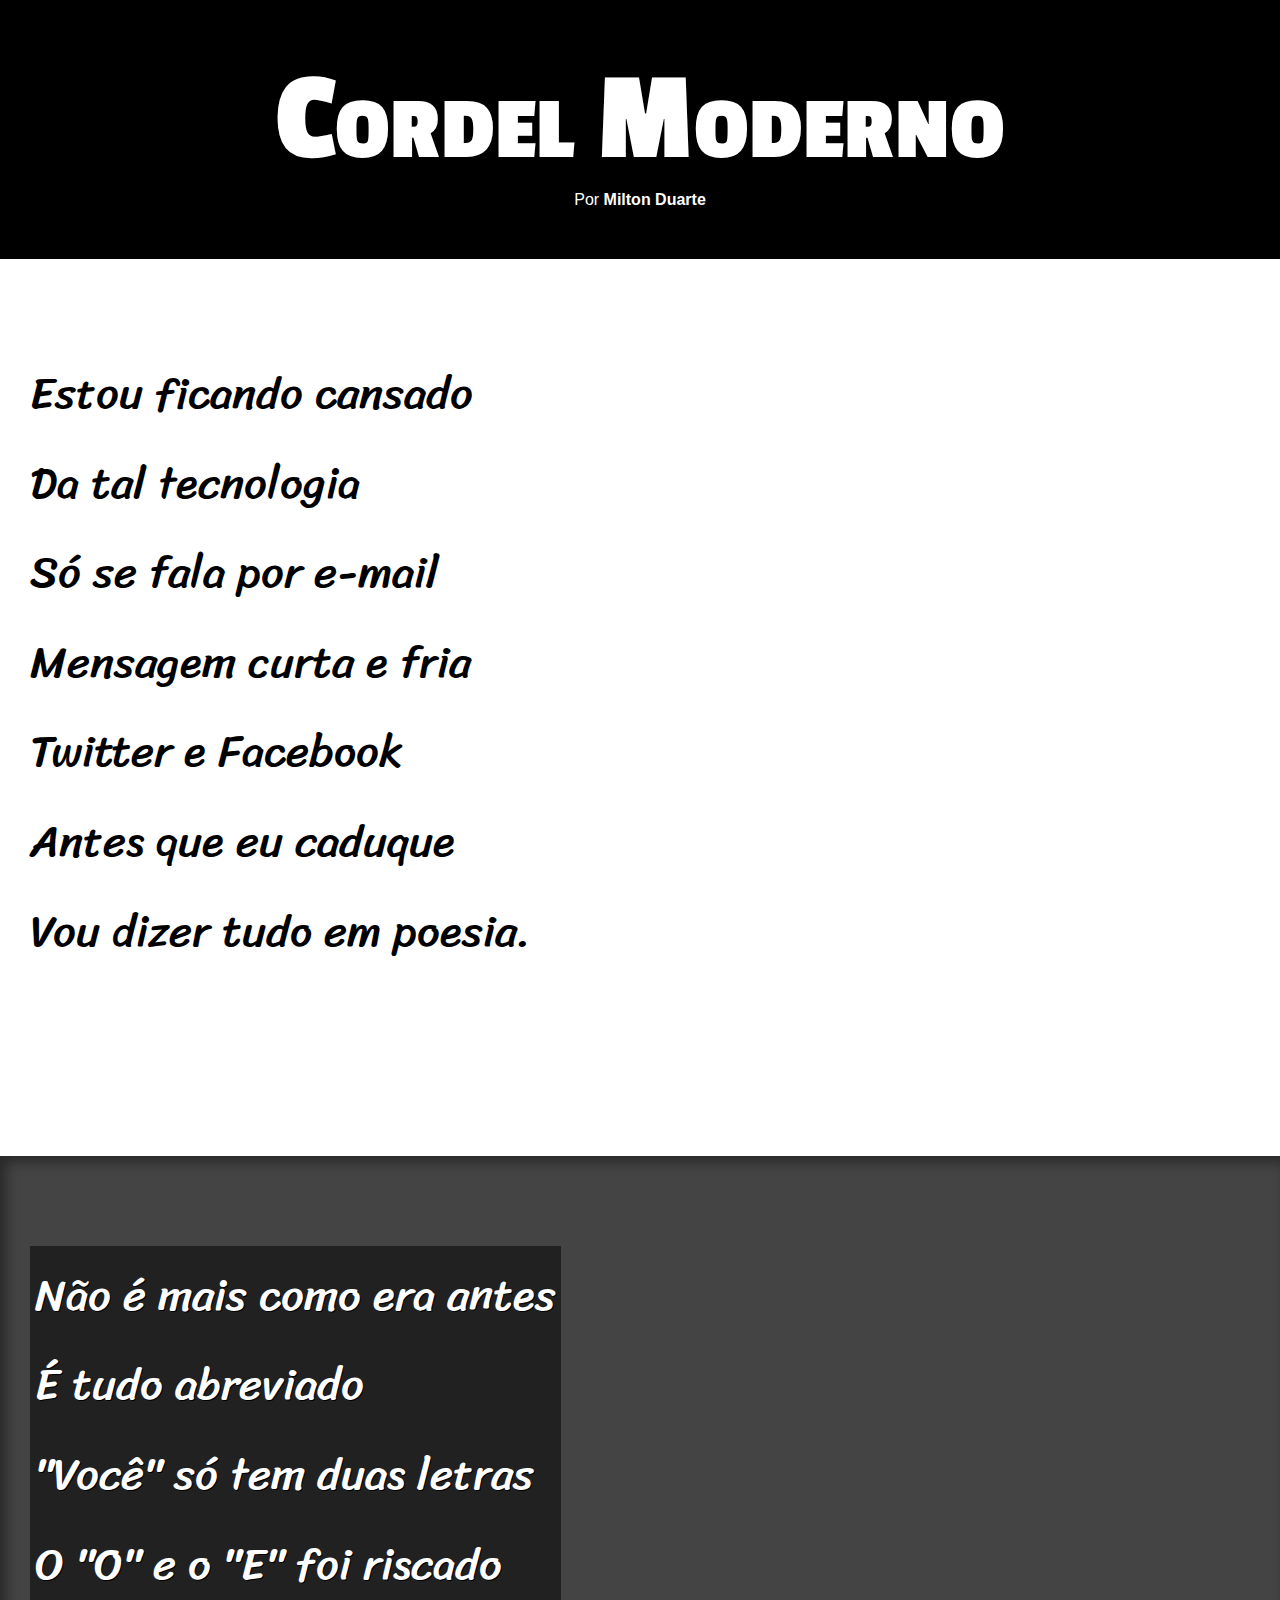
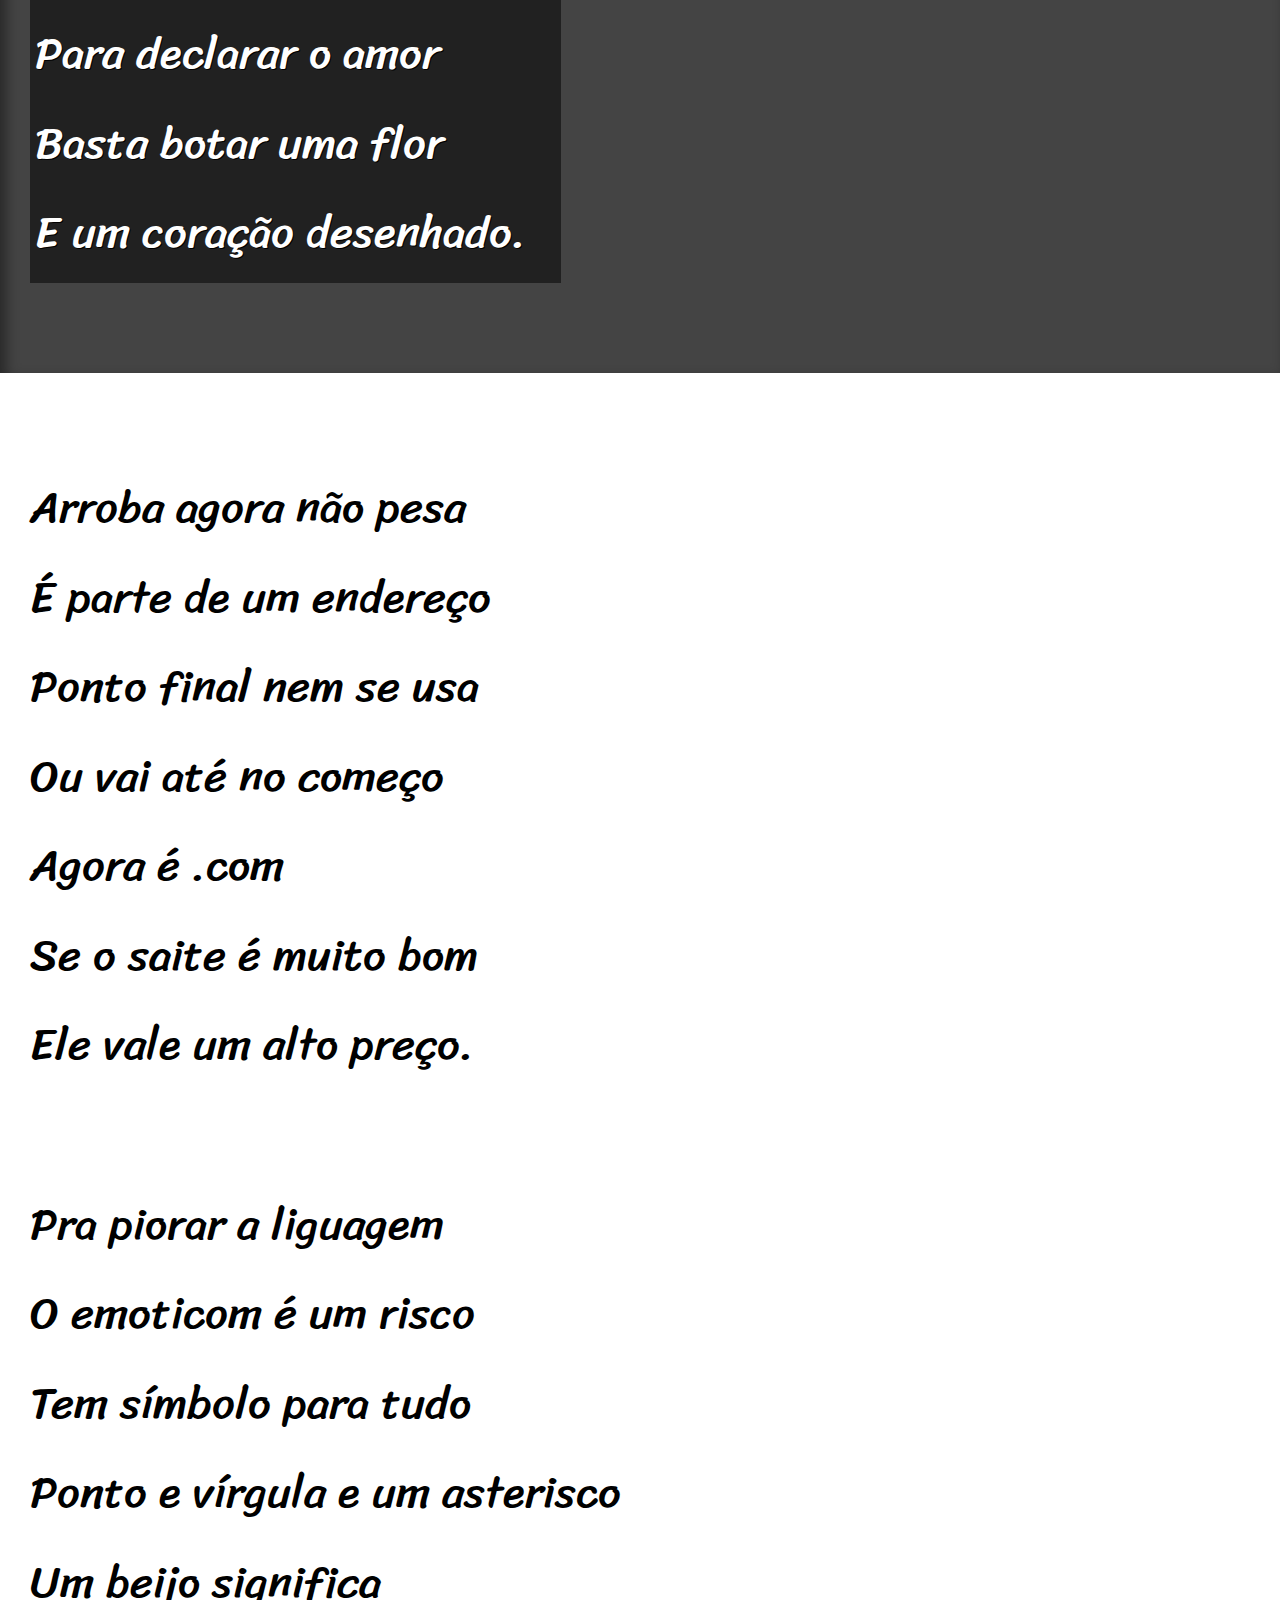
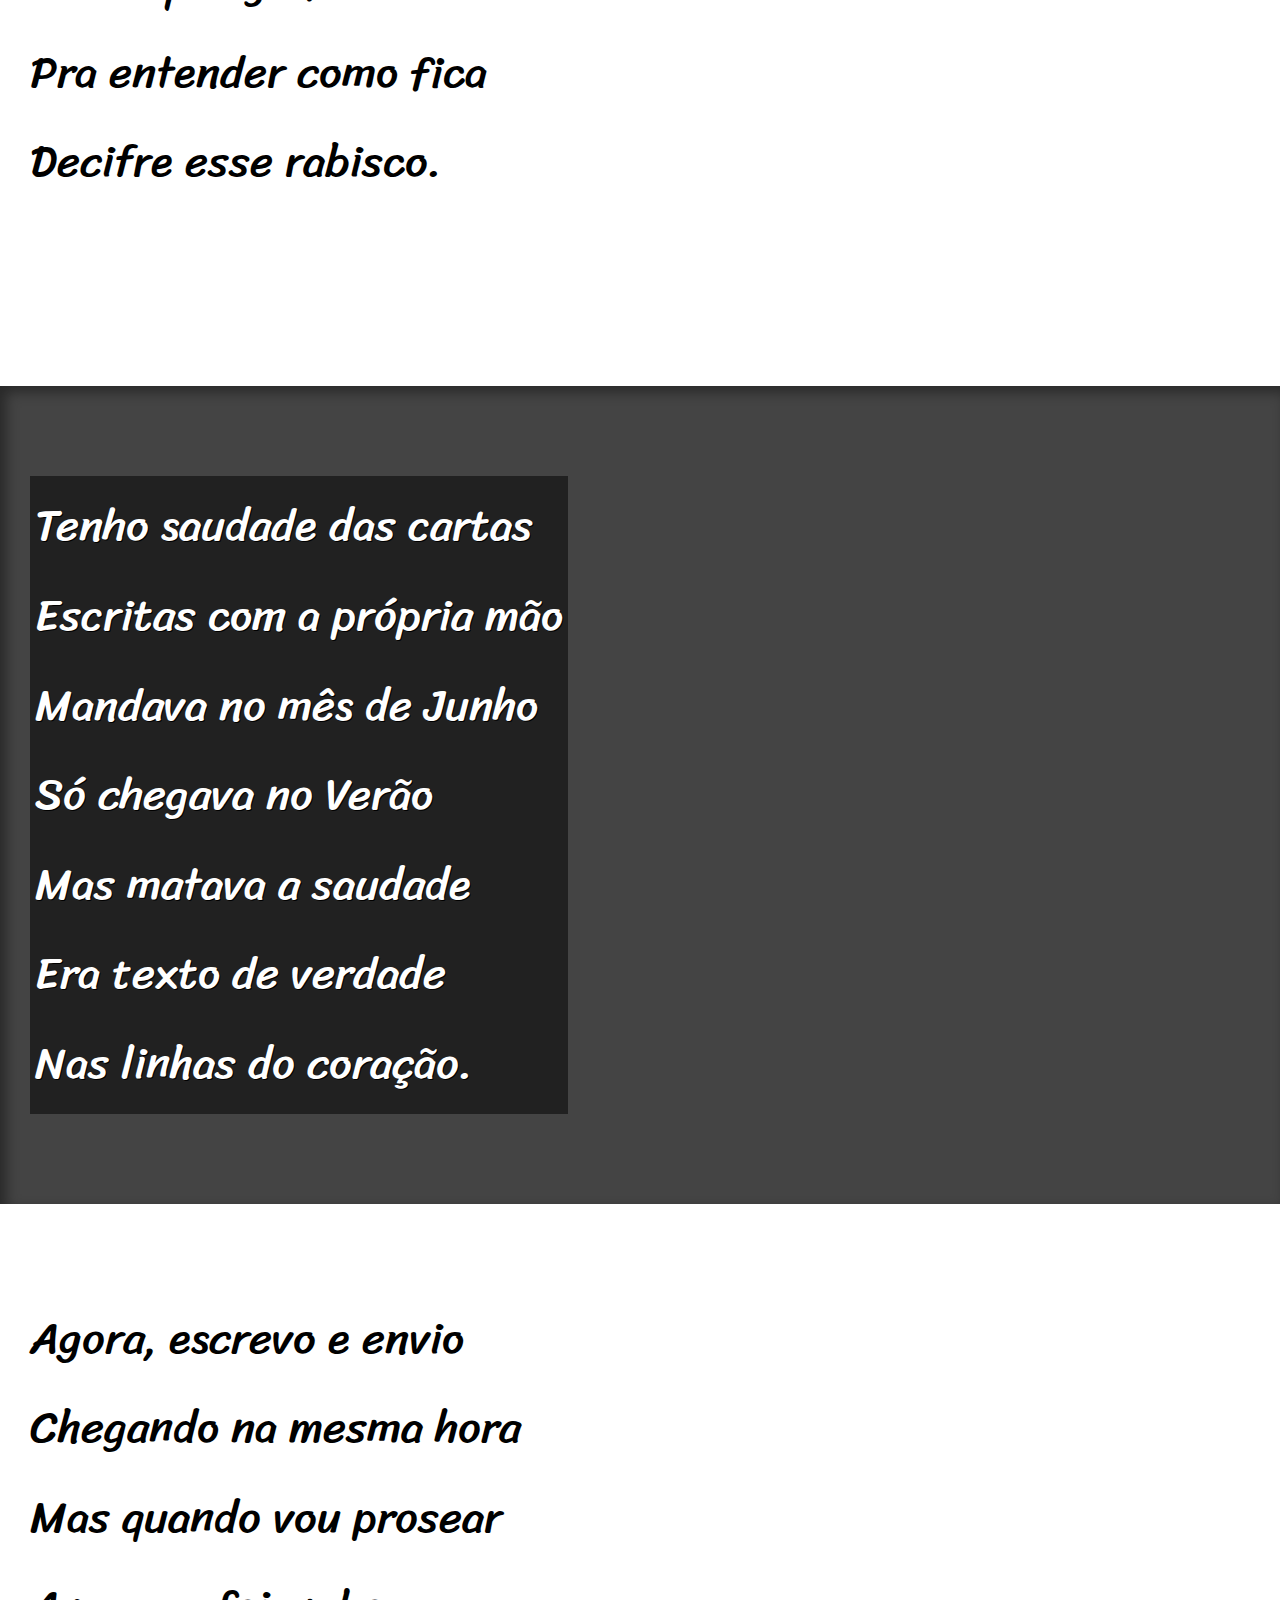
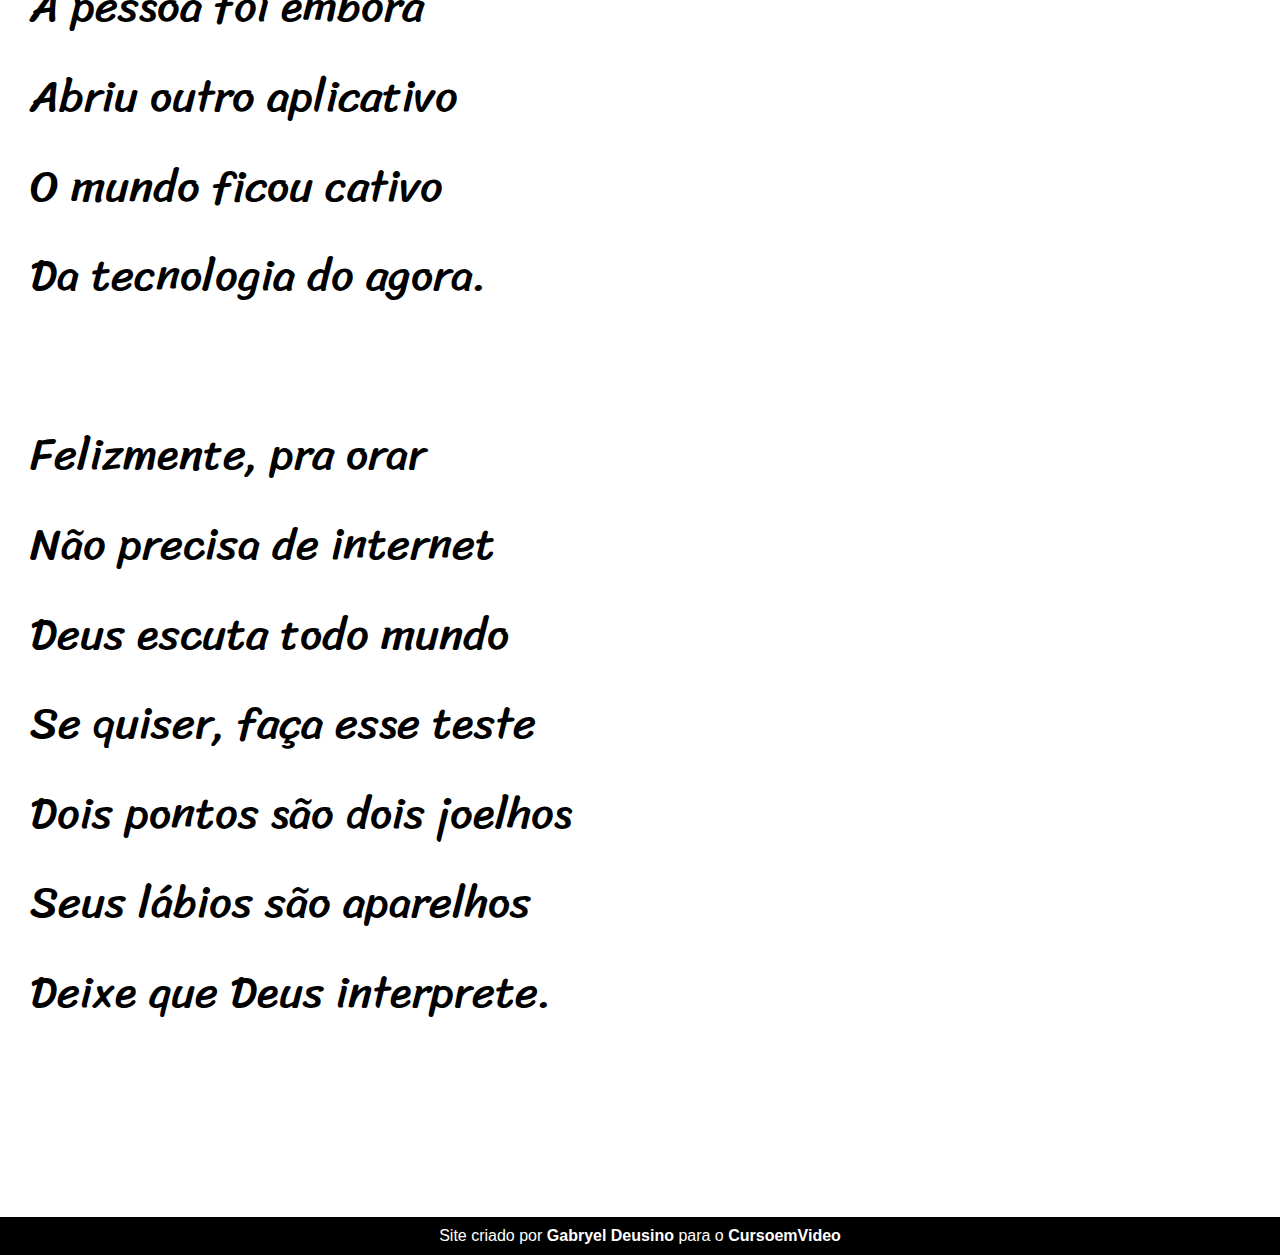
<file: Desafios/Desafio012/index.html>
<!DOCTYPE html>
<html lang="pt-br">
<head>
    <meta charset="UTF-8">
    <meta name="viewport" content="width=device-width, initial-scale=1.0">
    <title>Cordeu Moderno</title>
    <link rel="stylesheet" href="estilo/style.css">
</head>
<body>
    <header>
        <h1>Cordel Moderno</h1>
        <p>Por <a href="https://www.recantodasletras.com.br/poesias/3186743" target="_blank">Milton Duarte</a></p>
    </header>

    <section class="normal">
        <p>
            Estou ficando cansado <br>
            Da tal tecnologia <br>
            Só se fala por e-mail <br>
            Mensagem curta e fria <br>
            Twitter e Facebook <br>
            Antes que eu caduque <br>
            Vou dizer tudo em poesia.
        </p>
    </section>

    <section class="imagem" id="img01">
        <p>
            Não é mais como era antes <br>
            É tudo abreviado <br>
            "Você" só tem duas letras <br>
            O "O" e o "E" foi riscado <br>
            Para declarar o amor <br>
            Basta botar uma flor <br>
            E um coração desenhado. <br>
        </p>
    </section>

    <section class="normal">
        <p>
            Arroba agora não pesa <br>
            É parte de um endereço <br>
            Ponto final nem se usa <br>
            Ou vai até no começo <br>
            Agora é .com <br>
            Se o saite é muito bom <br>
            Ele vale um alto preço.
        </p>

        <p>
            Pra piorar a liguagem <br>
            O emoticom é um risco <br>
            Tem símbolo para tudo <br>
            Ponto e vírgula e um asterisco <br>
            Um beijo significa <br>
            Pra entender como fica <br>
            Decifre esse rabisco.
        </p>
    </section>

    <section class="imagem" id="img02">
        <p>
            Tenho saudade das cartas <br>
            Escritas com a própria mão <br>
            Mandava no mês de Junho <br>
            Só chegava no Verão <br>
            Mas matava a saudade <br>
            Era texto de verdade  <br>
            Nas linhas do coração.
        </p>
    </section>

    <section class="normal">
        <p>
            Agora, escrevo e envio <br>
            Chegando na mesma hora <br>
            Mas quando vou prosear <br>
            A pessoa foi embora <br>
            Abriu outro aplicativo <br>
            O mundo ficou cativo <br>
            Da tecnologia do agora.
        </p>

        <p>
            Felizmente, pra orar <br>
            Não precisa de internet <br>
            Deus escuta todo mundo <br>
            Se quiser, faça esse teste <br>
            Dois pontos são dois joelhos <br>
            Seus lábios são aparelhos <br>
            Deixe que Deus interprete.
        </p>
    </section>
    <footer>
        <p>Site criado por <a href="https://github.com/GabryelDSous" target="_blank">Gabryel Deusino</a> para o <a href="https://www.cursoemvideo.com" target="_blank">CursoemVideo</a></p>
    </footer>
</body>
</html>
</file>
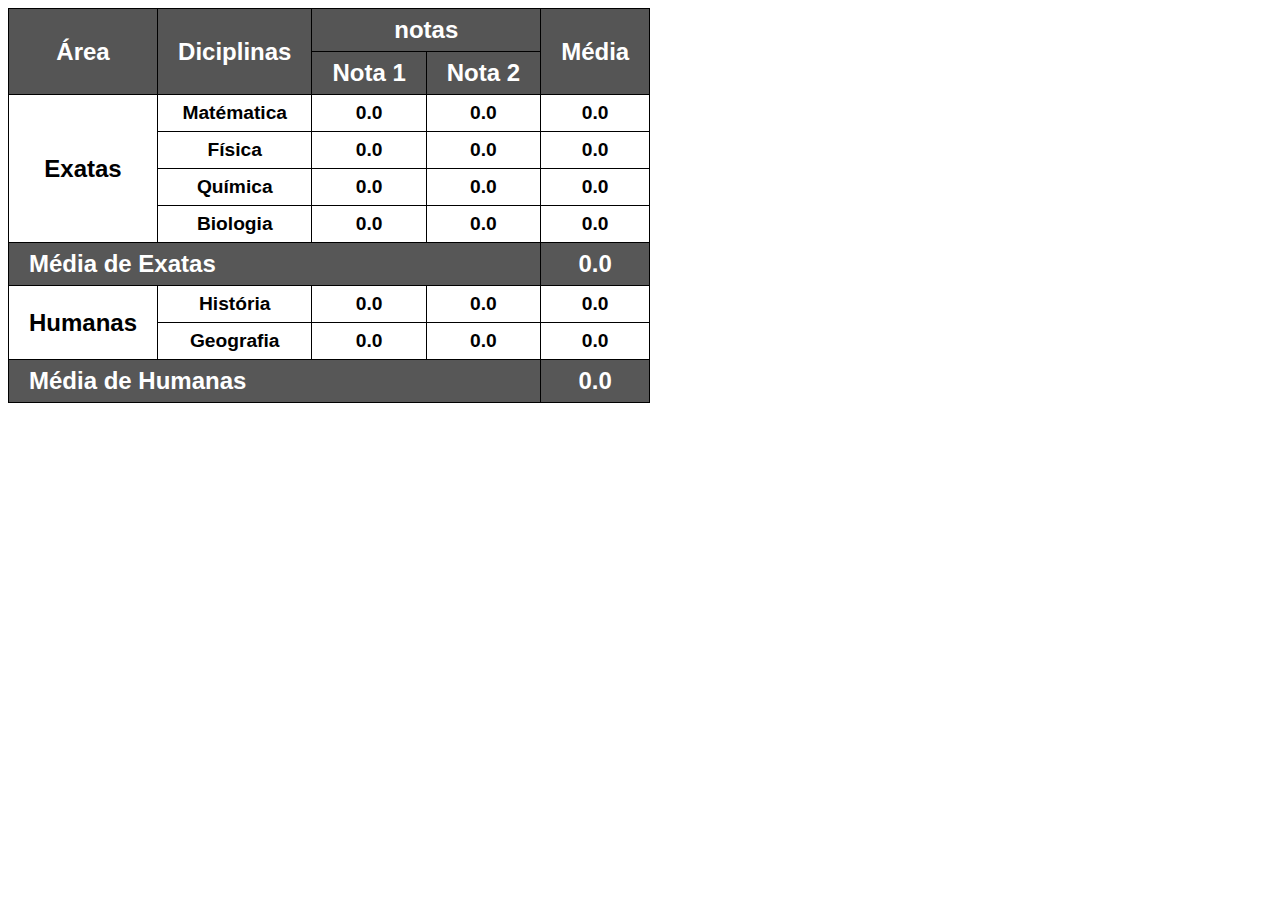
<file: Desafios/desafio014/index.html>
<!DOCTYPE html>
<html lang="pt-br">
<head>
    <meta charset="UTF-8">
    <meta name="viewport" content="width=device-width, initial-scale=1.0">
    <title>Desafio 014</title>
    <style>
        body{
            font-family: Arial, Helvetica, sans-serif;
        }
        table{
            border-collapse: collapse;
        }
        thead th{
            background-color: rgb(85, 85, 85);
            color: white;
            border: 1px solid black;
            font-size: 1.5em;
            padding: 7px 20px;
        }
        tbody th{
            background-color: rgb(87, 87, 87);
            color: white;
            border: 1px solid black;
            font-size: 1.5em;
            padding: 7px 20px;
        }
        tbody td{
            border: 1px solid black;
            font-weight: bolder;
            font-size: 1.2em;
            padding: 7px 20px;
            text-align: center;
        }
    </style>
</head>
<body>
    <table>
        <thead>
            <tr>
                <th rowspan="2" scope="col">Área</th>
                <th rowspan="2" scope="col">Diciplinas</th>
                <th colspan="2" scope="col">notas</th>
                <th rowspan="2" scope="col">Média</th>
            </tr>
            <tr>
                <th scope="col">Nota 1</th>
                <th scope="col">Nota 2</th>
            </tr>
        </thead>
        <tbody>
            <tr>
                <th rowspan="4" scope="row" style="background-color: white; color: black;">Exatas</th>
                <td>Matématica</td>
                <td>0.0</td>
                <td>0.0</td>
                <td>0.0</td>
            </tr>
            <tr>
                <td>Física</td>
                <td>0.0</td>
                <td>0.0</td>
                <td>0.0</td>
            </tr>
            <tr>
                <td>Química</td>
                <td>0.0</td>
                <td>0.0</td>
                <td>0.0</td>
            </tr>
            <tr>
                <td>Biologia</td>
                <td>0.0</td>
                <td>0.0</td>
                <td>0.0</td>
            </tr>
            <tr>
                <th colspan="4" style="text-align: left;">Média de Exatas</th>
                <th>0.0</th>
            </tr>
            <tr>
                <th rowspan="2" scope="row" style="background-color: white;color: black;">Humanas</th>
                <td>História</td>
                <td>0.0</td>
                <td>0.0</td>
                <td>0.0</td>
            </tr>
            <tr>
                <td>Geografia</td>
                <td>0.0</td>
                <td>0.0</td>
                <td>0.0</td>
            </tr>
            <tr>
                <th colspan="4" style="text-align: left;">Média de Humanas</th>
                <th>0.0</th>
            </tr>
        </tbody>
    </table>
</body>
</html>
</file>
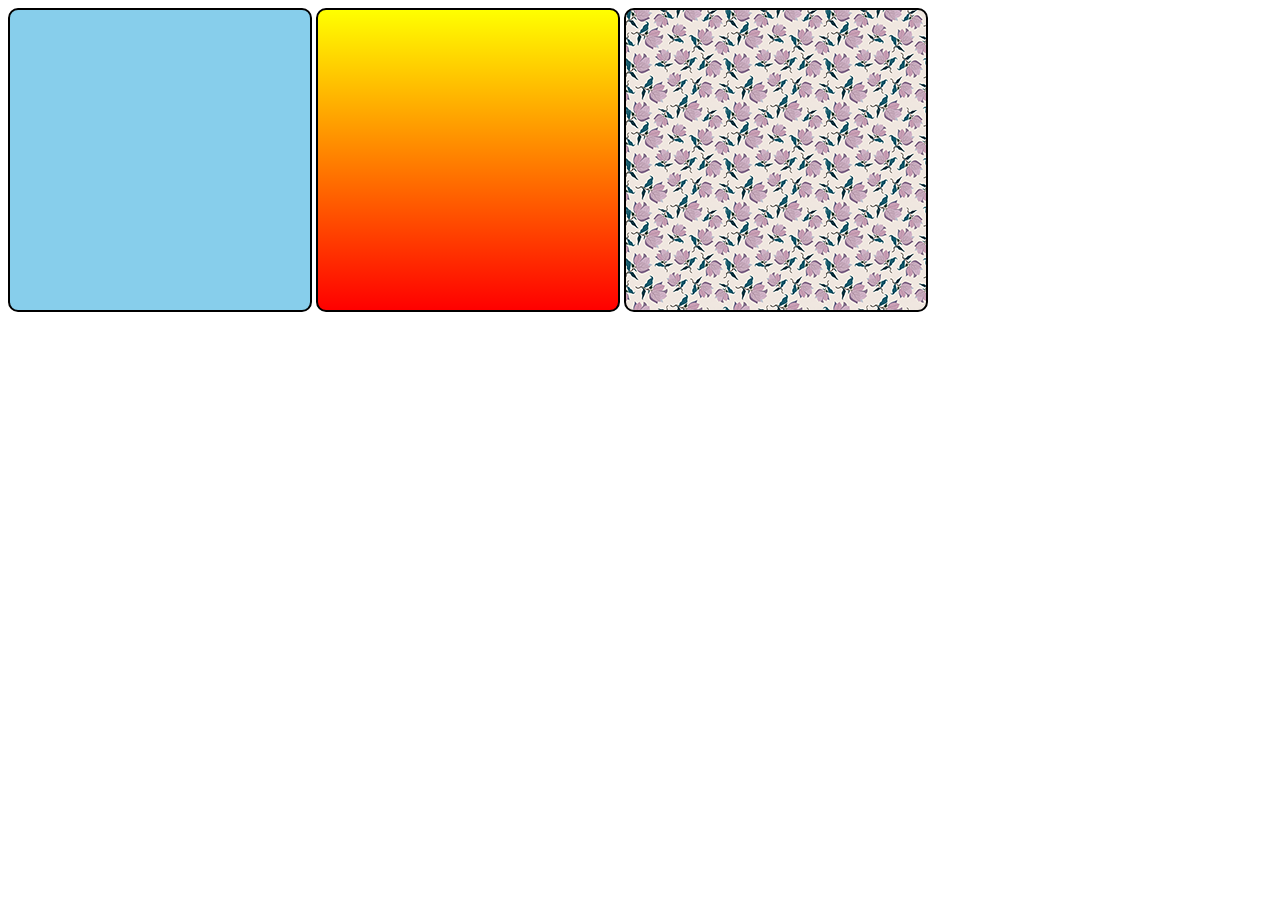
<file: ex22/fundo001.html>
<!DOCTYPE html>
<html lang="pt-br">
<head>
    <meta charset="UTF-8">
    <meta name="viewport" content="width=device-width, initial-scale=1.0">
    <title>Teste de imagem de fundo</title>
    <style>
        body{
            background-image: url('https://motionbgs.com/media/1486/kiana-kaslana-honkai-impact-3rd.jpg');
        }
        .quadrado{
            display: inline-block;
            border: 2px solid black;
            border-radius: 10px;
            background-color: lightgray;
            width: 300px;
            height: 300px;
        }
        #q1{
            background-color: skyblue;
        }
        #q2{
            background-image: linear-gradient(to bottom,yellow,red);
        }
        #q3{
            background-image: url('imagens/pattern003.png');
        }
    </style>
</head>
<body>
    <div class="quadrado" id="q1"></div>
    <div class="quadrado" id="q2"></div>
    <div class="quadrado" id="q3"></div>
</body>
</html>
</file>
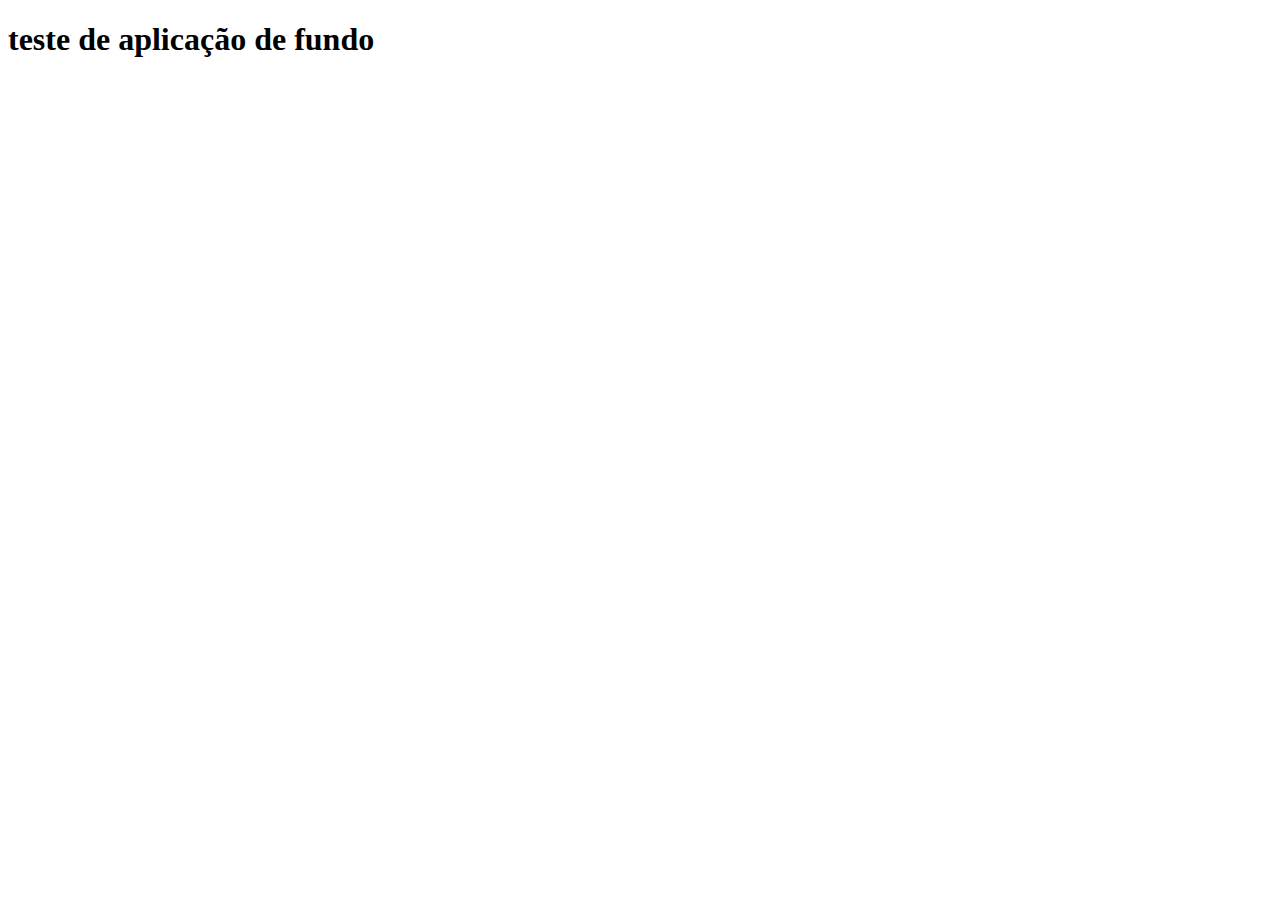
<file: ex22/fundo002.html>
<!DOCTYPE html>
<html lang="pt-br">
<head>
    <meta charset="UTF-8">
    <meta name="viewport" content="width=device-width, initial-scale=1.0">
    <title>Personalização dos fundos</title>
</head>
<body>
    <h1>teste de aplicação de fundo</h1>
</body>
</html>
</file>
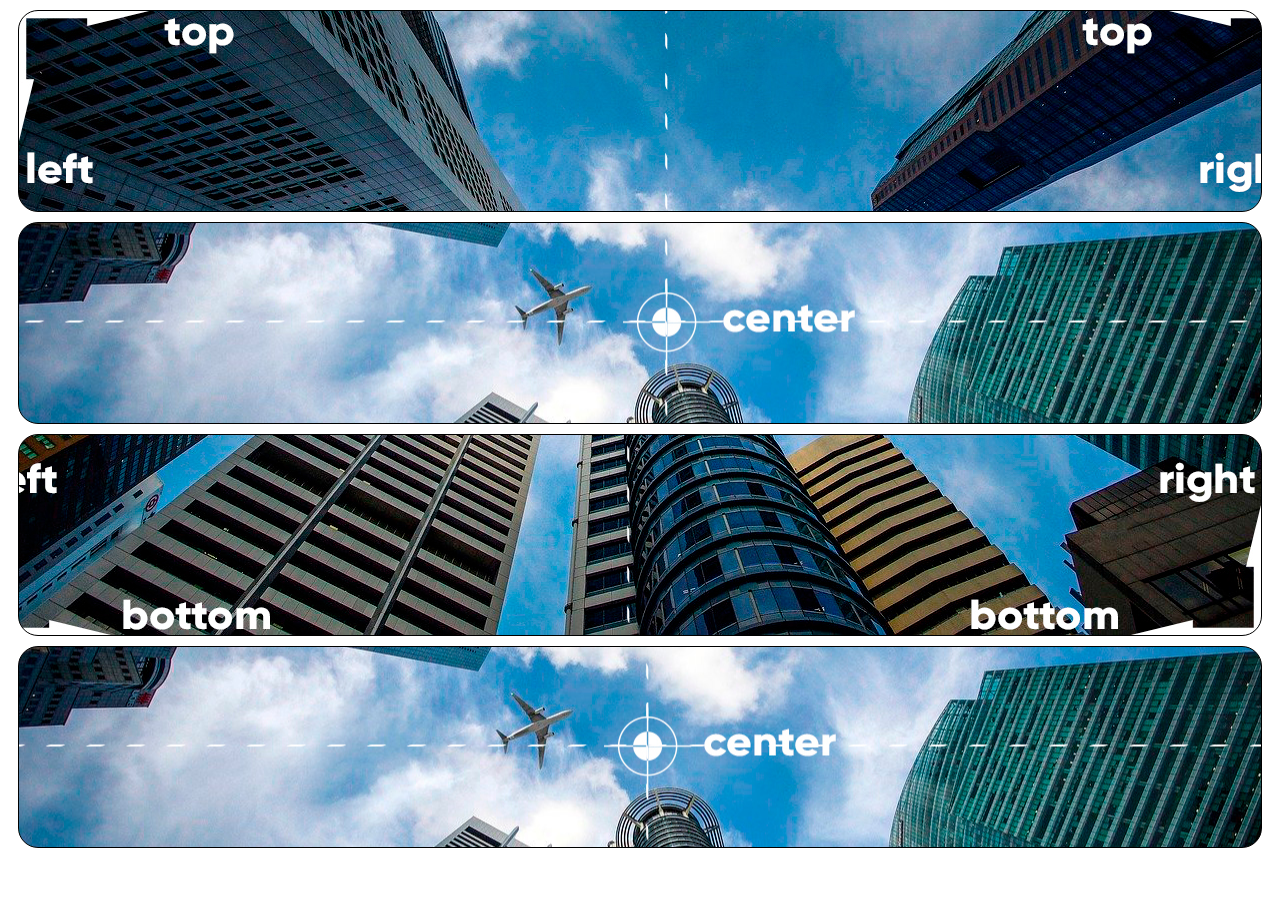
<file: ex22/fundo003.html>
<!DOCTYPE html>
<html lang="pt-br">
<head>
    <meta charset="UTF-8">
    <meta name="viewport" content="width=device-width, initial-scale=1.0">
    <title>posição dos fundos</title>
    <style>
        .bloco{
            background-image: url('imagens/wallpaper003.jpg');
            height: 200px;
            border: 1px solid black;
            border-radius: 20px;
            margin: 10px;
        }
        #q1{
            background-position: left top;
        }
        #q2{
            background-position: left center;
        }
        #q3{
            background-position: right bottom;
        }
        #q4{
            background-position: center center;
        }
    </style>
</head>
<body>
    <div class="bloco" id="q1">

    </div>
    <div class="bloco" id="q2">

    </div>
    <div class="bloco" id="q3">

    </div>
    <div class="bloco" id="q4">

    </div>
</body>
</html>
</file>
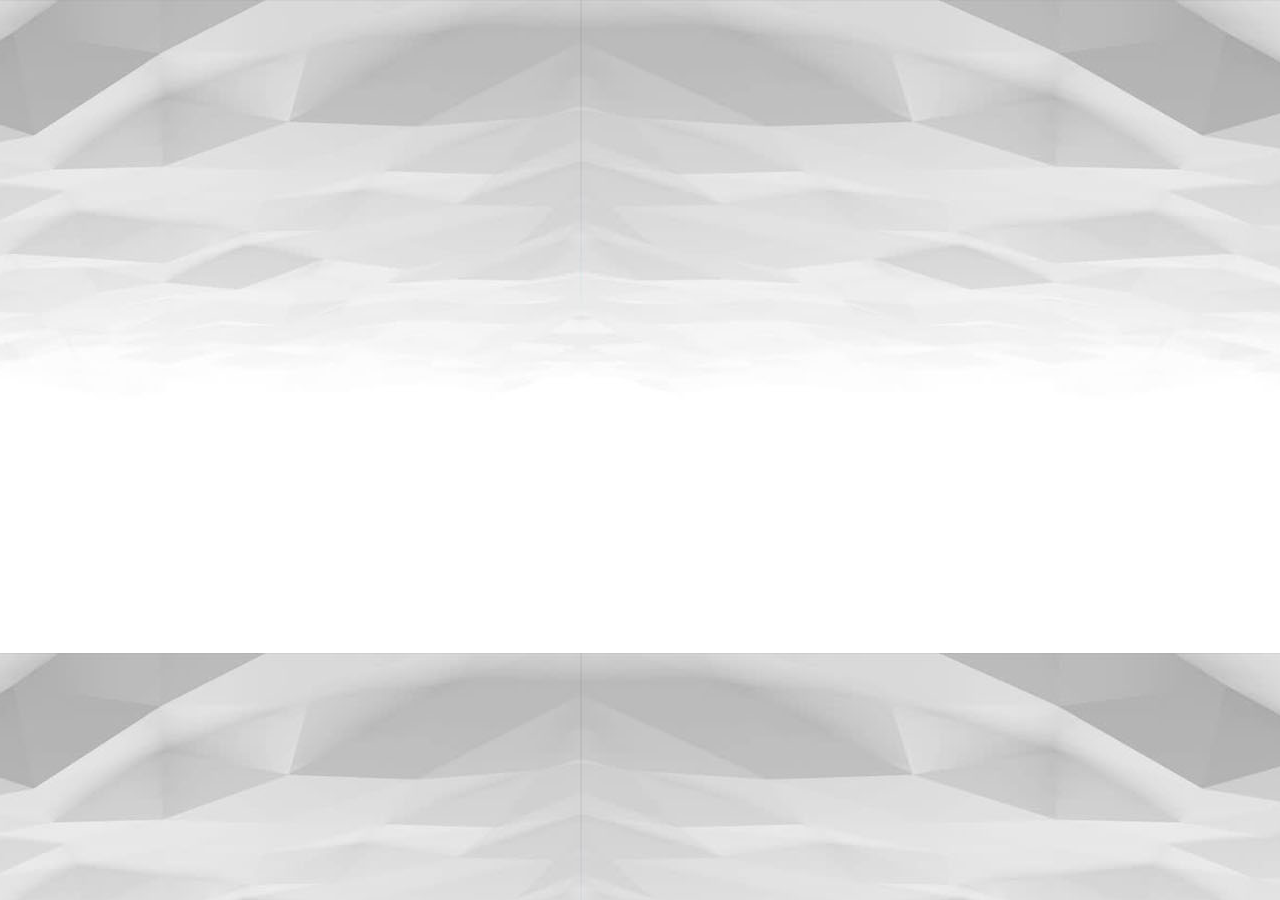
<file: ex22/fundo005.html>
<!DOCTYPE html>
<html lang="pt-br">
<head>
    <meta charset="UTF-8">
    <meta name="viewport" content="width=device-width, initial-scale=1.0">
    <title>Posicionamento</title>
    <style>
        body{
            height: 98vh;
            background-image: url('imagens/wallpaper005.jpg');
            background-position: center top;
        }
    </style>
</head>
<body>
    
</body>
</html>
</file>
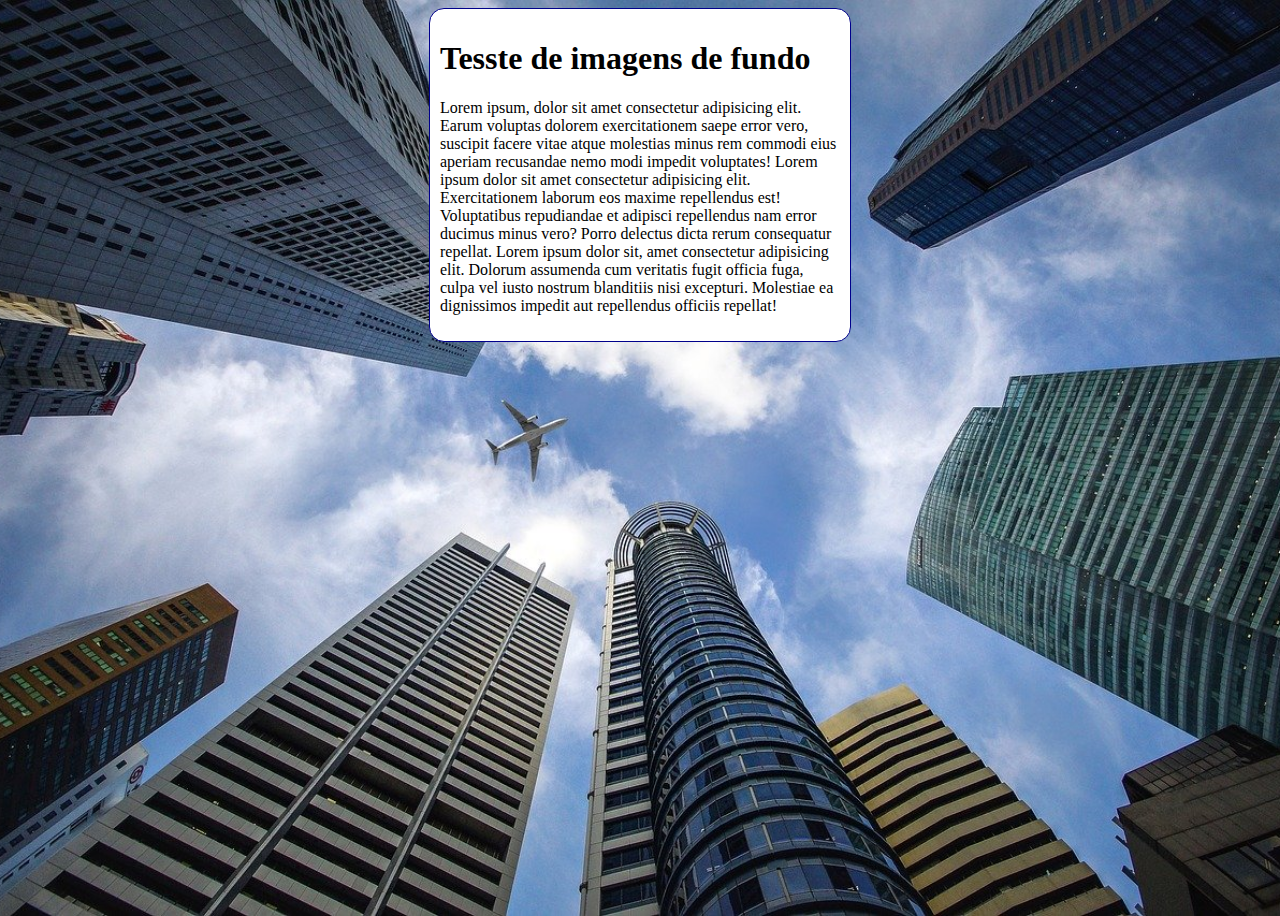
<file: ex22/fundo006.html>
<!DOCTYPE html>
<html lang="pt-br">
<head>
    <meta charset="UTF-8">
    <meta name="viewport" content="width=device-width, initial-scale=1.0">
    <title>Document</title>
    <style>
        body{
            height: 100vh;
            background-color: black;
            background-image: url(imagens/wallpaper002.jpg);
            background-position: center center;
            background-repeat: no-repeat;
            background-size: cover;
        }
        main{
            background-color: white;
            width: 400px;
            padding: 10px;
            margin: auto;
            border: 1px solid darkblue;
            border-radius: 15px;
        }
    </style>
</head>
<body>
    <main>
        <h1>Tesste de imagens de fundo</h1>
        <p>
            Lorem ipsum, dolor sit amet consectetur adipisicing elit. Earum voluptas dolorem exercitationem saepe error vero, suscipit facere vitae atque molestias minus rem commodi eius aperiam recusandae nemo modi impedit voluptates!
            Lorem ipsum dolor sit amet consectetur adipisicing elit. Exercitationem laborum eos maxime repellendus est! Voluptatibus repudiandae et adipisci repellendus nam error ducimus minus vero? Porro delectus dicta rerum consequatur repellat.
            Lorem ipsum dolor sit, amet consectetur adipisicing elit. Dolorum assumenda cum veritatis fugit officia fuga, culpa vel iusto nostrum blanditiis nisi excepturi. Molestiae ea dignissimos impedit aut repellendus officiis repellat!
        </p>
    </main>
</body>
</html>
</file>
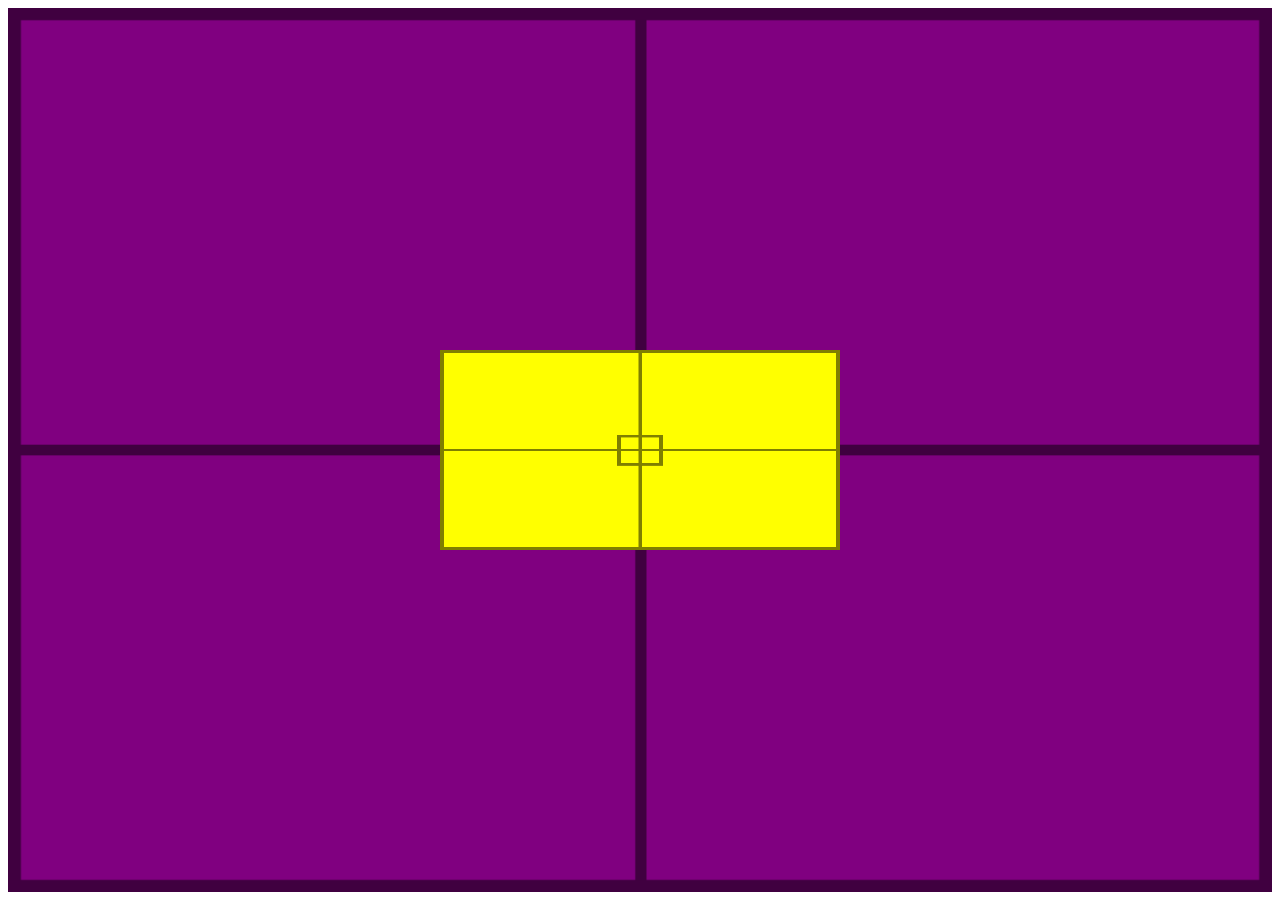
<file: ex22/fundo007.html>
<!DOCTYPE html>
<html lang="pt-br">
<head>
    <meta charset="UTF-8">
    <meta name="viewport" content="width=device-width, initial-scale=1.0">
    <title>Alinhamento Vertical</title>
    <style>
        #container{
            background-image: url(imagens/target001.png);
            background-size: 100% 100%;
            position: relative;
            height: 96vh;
            background-color: purple;
            padding: 10px;
        }
        #conteudo{
            background-image: url(imagens/target001.png);
            background-size: 100% 100%;
            position: absolute;
            left: 50%;
            top: 50%;
            transform: translate(-50%,-50%);
            height: 200px;
            width: 400px;
            background-color: yellow;
        }
    </style>
</head>
<body>
    <section id="container">
        <article id="conteudo">

        </article>
    </section>
</body>
</html>
</file>
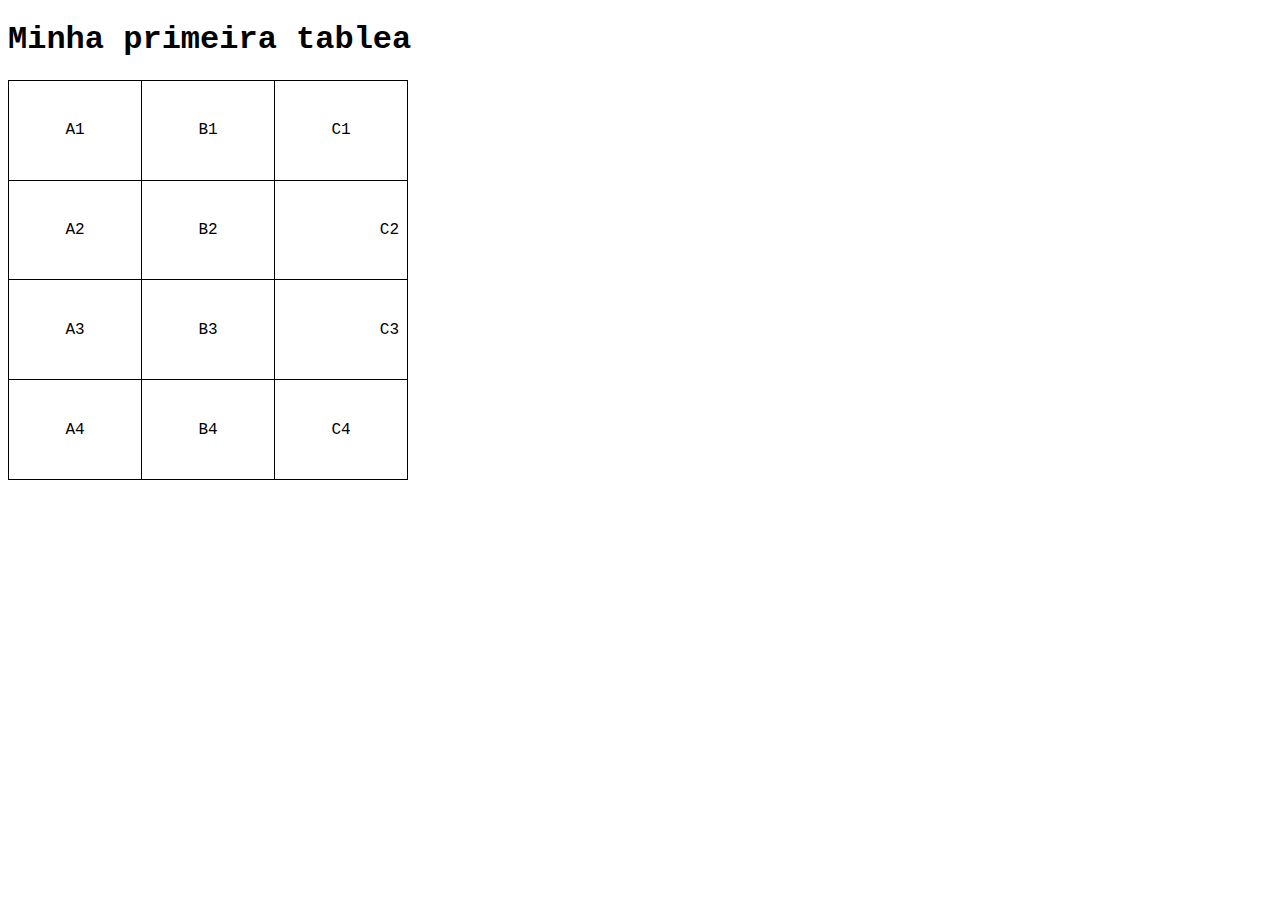
<file: ex23/tabela001.html>
<!DOCTYPE html>
<html lang="pt-br">
<head>
    <meta charset="UTF-8">
    <meta name="viewport" content="width=device-width, initial-scale=1.0">
    <title>Tableas</title>
    <style>
        body{
            font-family: 'Courier New', Courier, monospace;
        }
        table{
            width: 25em;
            height: 25em;
            border-collapse: collapse;
        }
        td{
            border: 1px solid black;
            padding: .5rem;
            text-align: center; /* alinhamento horizontal LEFT - CENTER - RIGHT*/
            vertical-align: middle; /* alinhamento vertival TOP - MIDDLE - BOTTOM*/
        }
        .numero{
            text-align: right;
        }
    </style>
</head>
<body>
    <h1>Minha primeira tablea</h1>
    <!-- 
        HIERARQUIA DE TABELAS (simples)
        TABLE = tabela
            TABLE ROW = linha de tabela
                TABLE HEADER =cabeçalho de tabela
                TABLE DATA = dado de tabela
                É OPCIONAL COLOCAR OS FECHAMENTO DAS TAGS TR e TD
    -->
    <table>
        <tr> <!-- Primeir alinha -->
            <td>A1</td>
            <td>B1</td>
            <td>C1</td>
        </tr>
        <tr> <!-- Segunda Linha -->
            <td>A2</td>
            <td>B2</td>
            <td class="numero">C2</td>
        </tr>
        <tr> <!-- Terceira Linha -->
            <td>A3</td>
            <td>B3</td>
            <td class="numero">C3</td>
        </tr>
        <tr> <!-- Quarta linha-->
            <td>A4</td>
            <td>B4</td>
            <td onmouse>C4</td>
        </tr>
    </table>
</body>
</html>
</file>
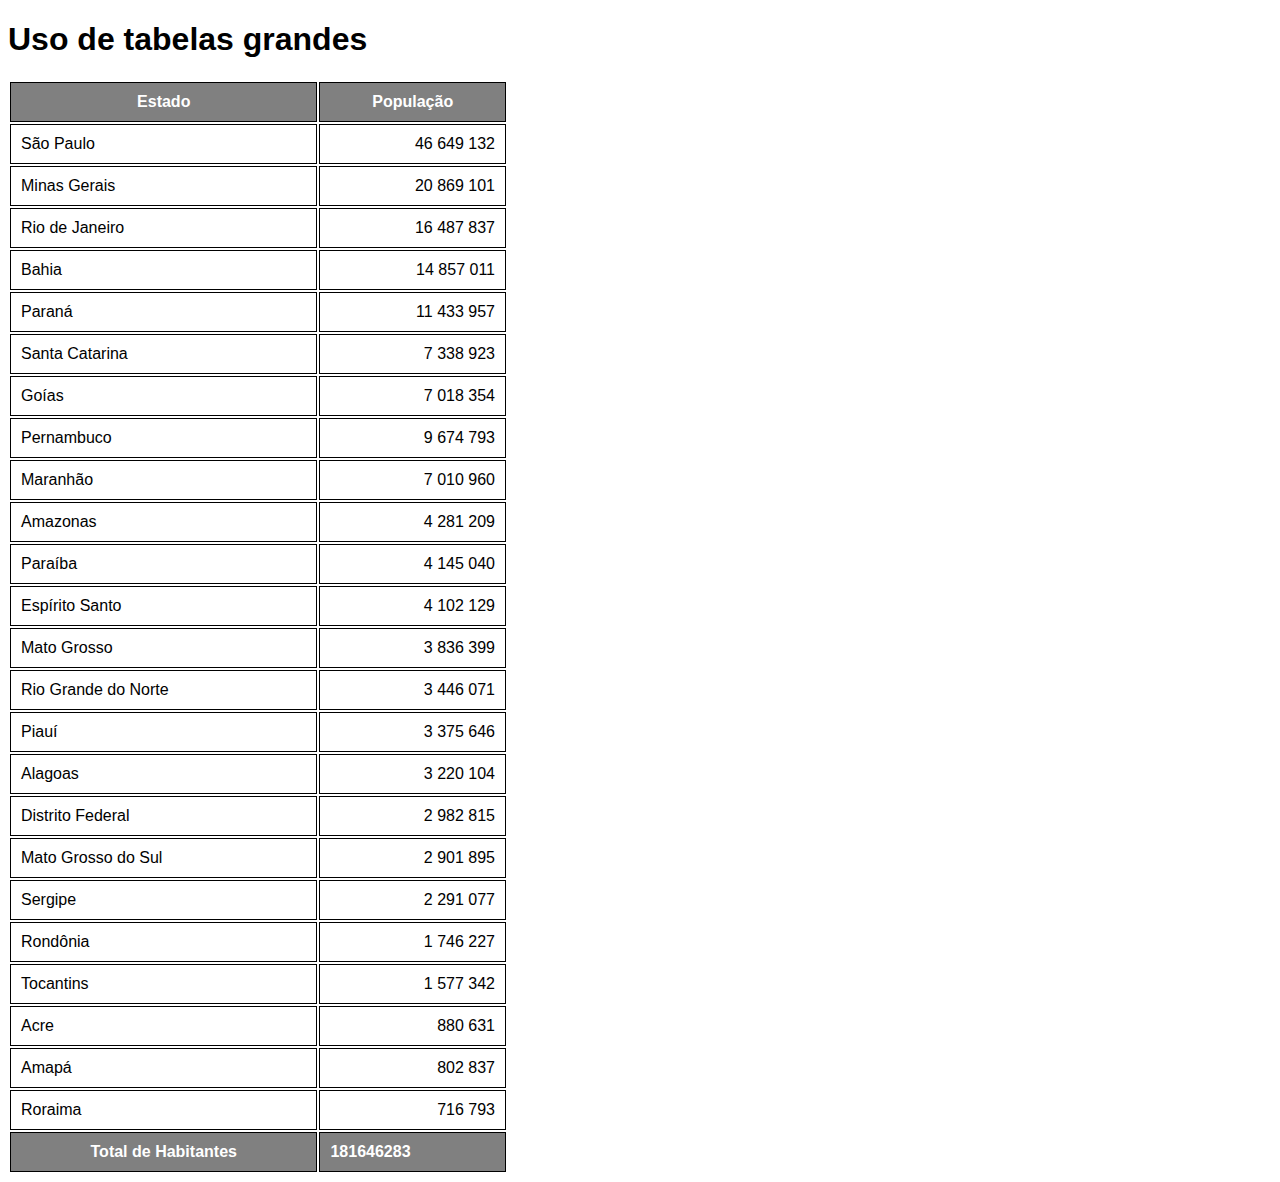
<file: ex23/tabela002.html>
<!DOCTYPE html>
<html lang="pt-br">
<head>
    <meta charset="UTF-8">
    <meta name="viewport" content="width=device-width, initial-scale=1.0">
    <title>Tabelas</title>
    <style>
        body{
            font-family: Arial, Helvetica, sans-serif;
        }
        table{
            width: 500px;
        }
        td, th{
            border: 1px solid black;
            padding: 10px;
        }
        thead, tfoot{
            background-color: gray;
            color: white;
        }
        .num{
            text-align: right;
        }
    </style>
</head>
<body>
    <h1>Uso de tabelas grandes</h1>
    <!-- 
        ANATOMIA PARA TABELAS GRANDES
            TABLE
                THEAD
                    TR, TD, TH
                TBODY
                    TR, TD, TH
                TFOOT
                    TR, TD, TH
    -->
    <table>
        <thead>
            <tr>
                <th>Estado</th>
                <th>População</th>
            </tr>
        </thead>
        <tfoot>
            <tr>
                <th>Total de Habitantes</th>
                <td><strong>181646283</strong></td>
            </tr>
        </tfoot>
        <tbody>
            <tr>
                <td>São Paulo</td>
                <td class="num">46 649 132</td>
            </tr>
            <tr>
                <td>Minas Gerais</td>
                <td class="num">20 869 101</td>
            </tr>
            <tr>
                <td>Rio de Janeiro</td>
                <td class="num">16 487 837</td>
            </tr>
            <tr>
                <td>Bahia</td>
                <td class="num">14 857 011</td>
            </tr>
            <tr>
                <td>Paraná</td>
                <td class="num">11 433 957</td>
            </tr>
            <tr>
                <td>Santa Catarina</td>
                <td class="num">7 338 923</td>
            </tr>
            <tr>
                <td>Goías</td>
                <td class="num">7 018 354</td>
            </tr>
            <tr>
                <td>Pernambuco</td>
                <td class="num">9 674 793</td>
            </tr>
            <tr>
                <td>Maranhão</td>
                <td class="num">7 010 960</td>
            </tr>
            <tr>
                <td>Amazonas</td>
                <td class="num">4 281 209</td>
            </tr>
            <tr>
                <td>Paraíba</td>
                <td class="num">4 145 040</td>
            </tr>
            <tr>
                <td>Espírito Santo</td>
                <td class="num">4 102 129</td>
            </tr>
            <tr>
                <td>Mato Grosso</td>
                <td class="num">3 836 399</td>
            </tr>
            <tr>
                <td>Rio Grande do Norte</td>
                <td class="num">3 446 071</td>
            </tr>
            <tr>
                <td>Piauí</td>
                <td class="num">3 375 646</td>
            </tr>
            <tr>
                <td>Alagoas</td>
                <td class="num">3 220 104</td>
            </tr>
            <tr>
                <td>Distrito Federal</td>
                <td class="num">2 982 815</td>
            </tr>
            <tr>
                <td>Mato Grosso do Sul</td>
                <td class="num">2 901 895</td>
            </tr>
            <tr>
                <td>Sergipe</td>
                <td class="num">2 291 077</td>
            </tr>
            <tr>
                <td>Rondônia</td>
                <td class="num">1 746 227</td>
            </tr>
            <tr>
                <td>Tocantins</td>
                <td class="num">1 577 342</td>
            </tr>
            <tr>
                <td>Acre</td>
                <td class="num">880 631</td>
            </tr>
            <tr>
                <td>Amapá</td>
                <td class="num">802 837</td>
            </tr>
            <tr>
                <td>Roraima</td>
                <td class="num">716 793</td>
            </tr>
        </tbody> 
    </table>
</body>
</html>
</file>
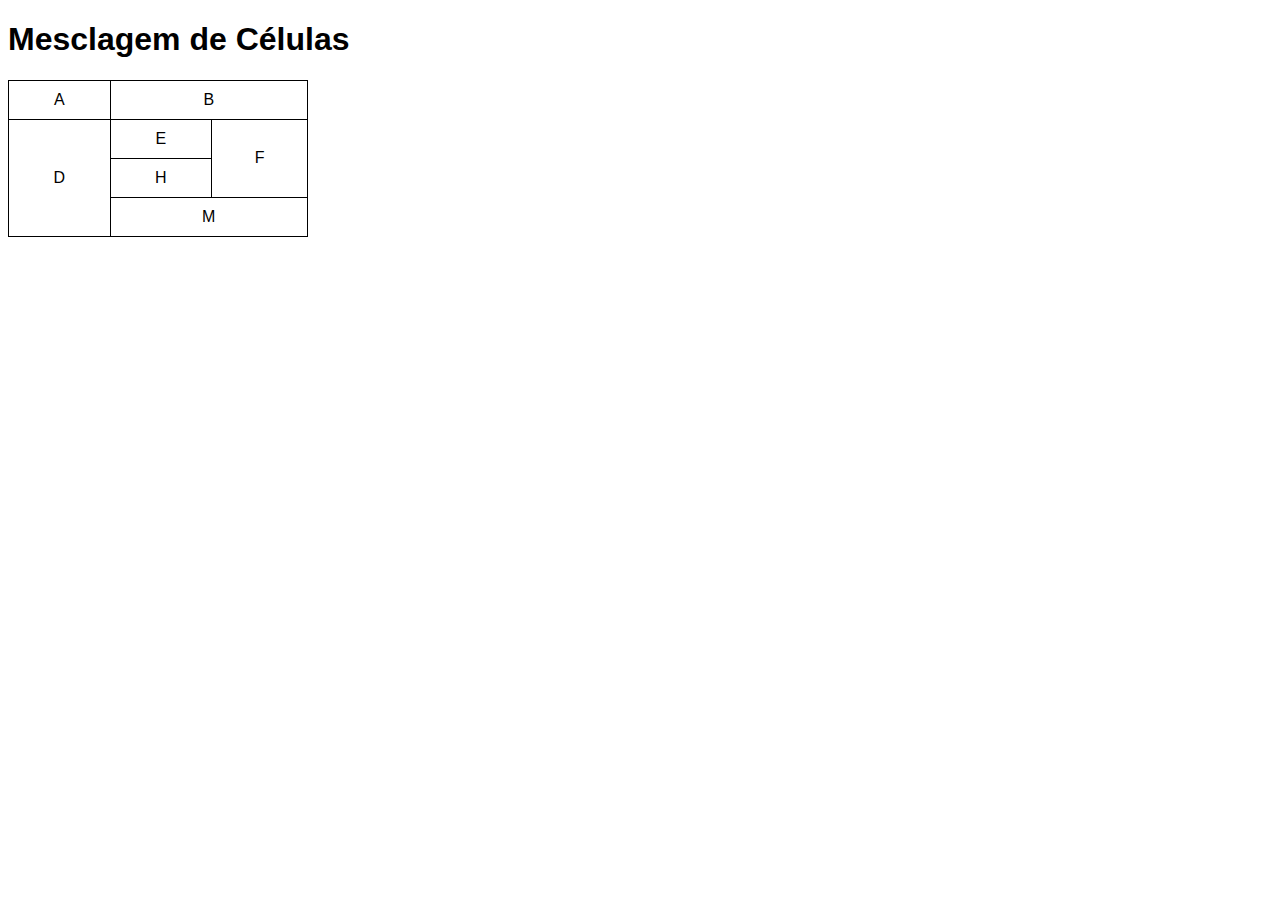
<file: ex23/tabela003.html>
<!DOCTYPE html>
<html lang="pt-br">
<head>
    <meta charset="UTF-8">
    <meta name="viewport" content="width=device-width, initial-scale=1.0">
    <title>Mesclagem de Células</title>
    <style>
        body{
            font-family: Arial, Helvetica, sans-serif;
        }
        table{
            border-collapse: collapse;
            width: 300px;
        }
        td{
            border: 1px solid black;
            padding: 10px;
            text-align: center;
        }
    </style>
</head>
<body>
    <h1>Mesclagem de Células</h1>
    <table>
        <tr>
            <td>A</td>
            <td colspan="2">B</td>
            <!-- <td>C</td> -->
        </tr>
        <tr>
            <td rowspan="3">D</td>
            <td>E</td>
            <td rowspan="2">F</td>
        </tr>
        <tr>
            <!-- <td>G</td> -->
            <td>H</td>
            <!-- <td>I</td> -->
        </tr>
        <tr>
            <!-- <td>J</td> -->
            <!-- <td>L</td> -->
            <td colspan="2">M</td>
        </tr>
    </table>
</body>
</html>
</file>
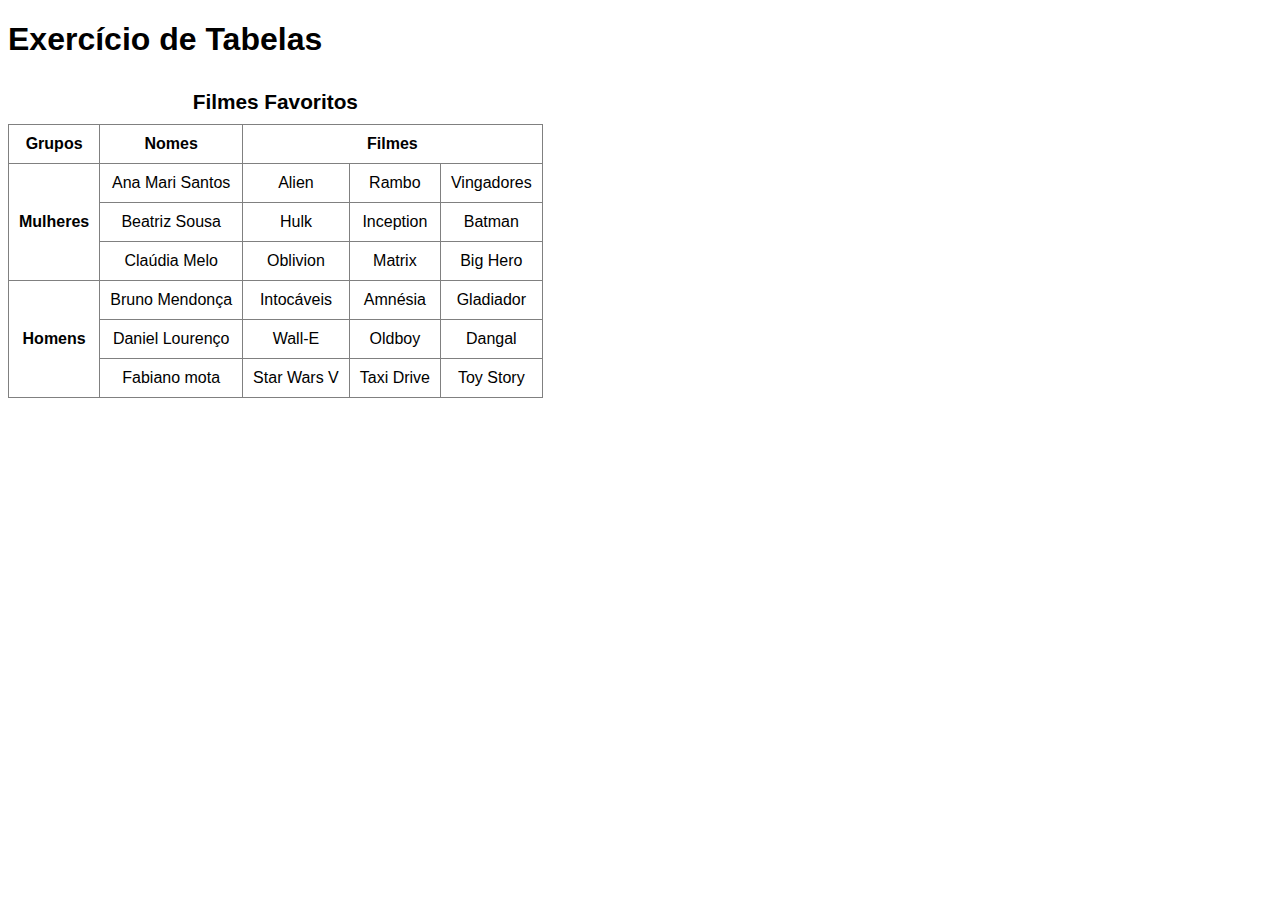
<file: ex23/tabela004.html>
<!DOCTYPE html>
<html lang="pt-br">
<head>
    <meta charset="UTF-8">
    <meta name="viewport" content="width=device-width, initial-scale=1.0">
    <title>Tabelas</title>
    <style>
        body{
            font-family: Arial, Helvetica, sans-serif;
        }
        table{
            border-collapse: collapse;
        }
        caption{
            font-size: 1.3em;
            font-weight: bold;
            padding: 10px;
        }
        td,th{
            border: 1px solid gray;
            text-align: center;
            padding: 10px;

        }
    </style>
</head>
<body>
    <h1>Exercício de Tabelas</h1>
    <table>
        <caption>Filmes Favoritos</caption>
        <thead>
            <th>Grupos</th>
            <th>Nomes</th>
            <th colspan="3">Filmes</th>
        </thead>
        <tbody>
            <tr>
                <th rowspan="3">Mulheres</th>
                <td>Ana Mari Santos</td>
                <td>Alien</td>
                <td>Rambo</td>
                <td>Vingadores</td>
            </tr>
            <tr>
                <td>Beatriz Sousa</td>
                <td>Hulk</td>
                <td>Inception</td>
                <td>Batman</td>
            </tr>
            <tr>
                <td>Claúdia Melo</td>
                <td>Oblivion</td>
                <td>Matrix</td>
                <td>Big Hero</td>
            </tr>
            <tr>
                <th rowspan="3">Homens</th>
                <td>Bruno Mendonça</td>
                <td>Intocáveis</td>
                <td>Amnésia</td>
                <td>Gladiador</td>
            </tr>
            <tr>
                <td>Daniel Lourenço</td>
                <td>Wall-E</td>
                <td>Oldboy</td>
                <td>Dangal</td>
            </tr>
            <tr>
                <td>Fabiano mota</td>
                <td>Star Wars V</td>
                <td>Taxi Drive</td>
                <td>Toy Story</td>
            </tr>
        </tbody>
    </table>
</body>
</html>
</file>
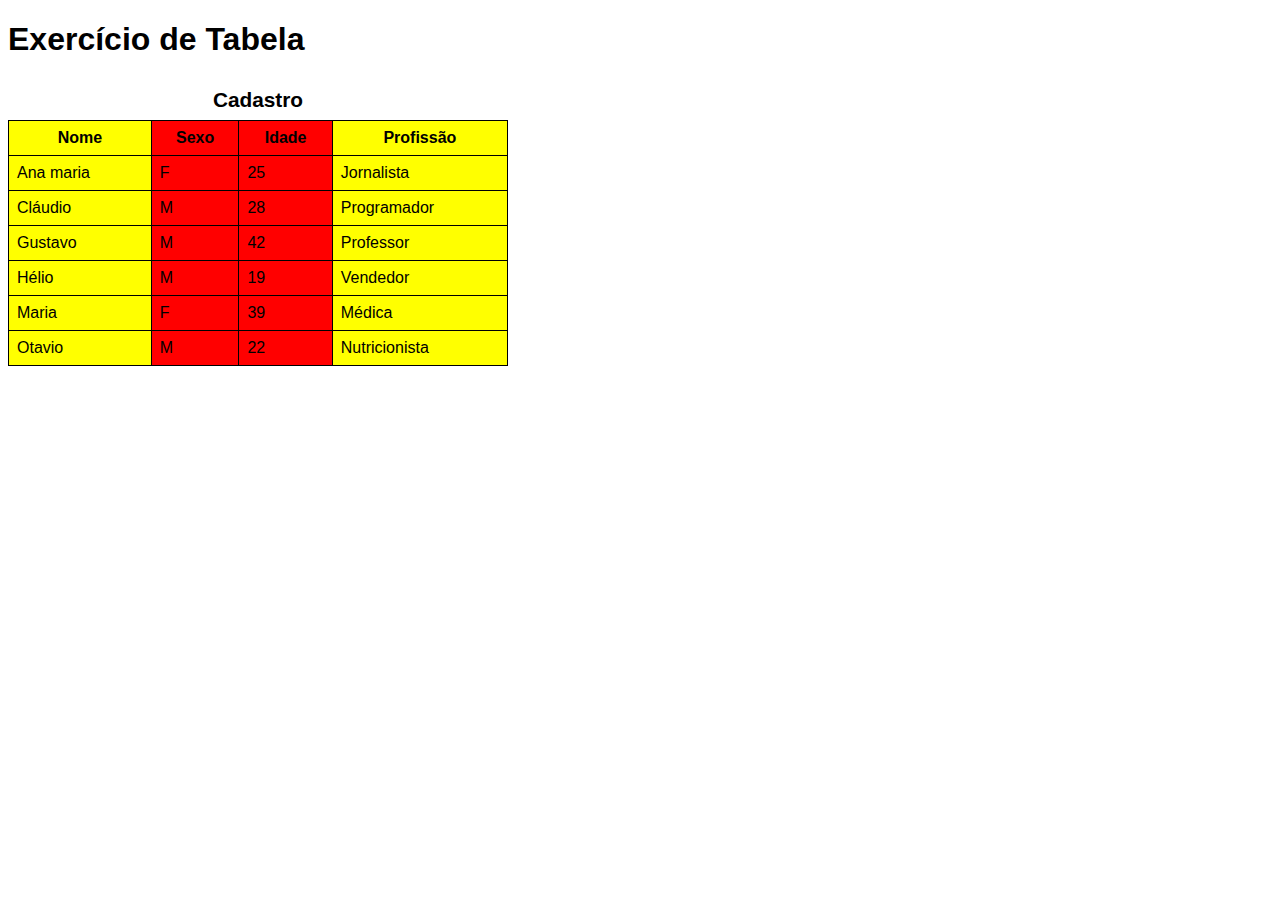
<file: ex23/tabela005.html>
<!DOCTYPE html>
<html lang="pt-br">
<head>
    <meta charset="UTF-8">
    <meta name="viewport" content="width=device-width, initial-scale=1.0">
    <title>Exercícios de Tabelas</title>
    <style>
        body{
            font-family: Arial, Helvetica, sans-serif;
        }
        table{
            width: 500px;
            border-collapse: collapse;
        }
        caption{
            font-size: 1.3em;
            font-weight: bolder;
            padding: 8px;
        }
        th,td{
            border: 1px solid black;
            padding: 8px;
        }
        .destaque{
            background-color: chartreuse;
        }
        .cnome{
            background-color: chartreuse;
        }
        .amarelo{
            background-color: yellow;
        }
        .vermelho{
            background-color: red;
        }
    </style>
</head>
<body>
    <h1>Exercício de Tabela</h1>
    <table>
        <colgroup>
            <col class="amarelo">
            <col class="vermelho" span="2">
            <col class="amarelo">
            <!-- <col class="vermelho"> -->
        </colgroup>
        <caption>Cadastro</caption>
        <tr>
            <th scope="col">Nome</th>
            <th scope="col">Sexo</th>
            <th scope="col">Idade</th>
            <th scope="col">Profissão</th>
        </tr>
        <tr>
            <td>Ana maria</td>
            <td>F</td>
            <td>25</td>
            <td>Jornalista</td>
        </tr>
        <tr>
            <td>Cláudio</td>
            <td>M</td>
            <td>28</td>
            <td>Programador</td>
        </tr>
        <tr>
            <td>Gustavo</td>
            <td>M</td>
            <td>42</td>
            <td>Professor</td>
        </tr>
        <tr>
            <td>Hélio</td>
            <td>M</td>
            <td>19</td>
            <td>Vendedor</td>
        </tr>
        <tr>
            <td>Maria</td>
            <td>F</td>
            <td>39</td>
            <td>Médica</td>
        </tr>
        <tr>
            <td>Otavio</td>
            <td>M</td>
            <td>22</td>
            <td>Nutricionista</td>
        </tr>
    </table>
</body>
</html>
</file>
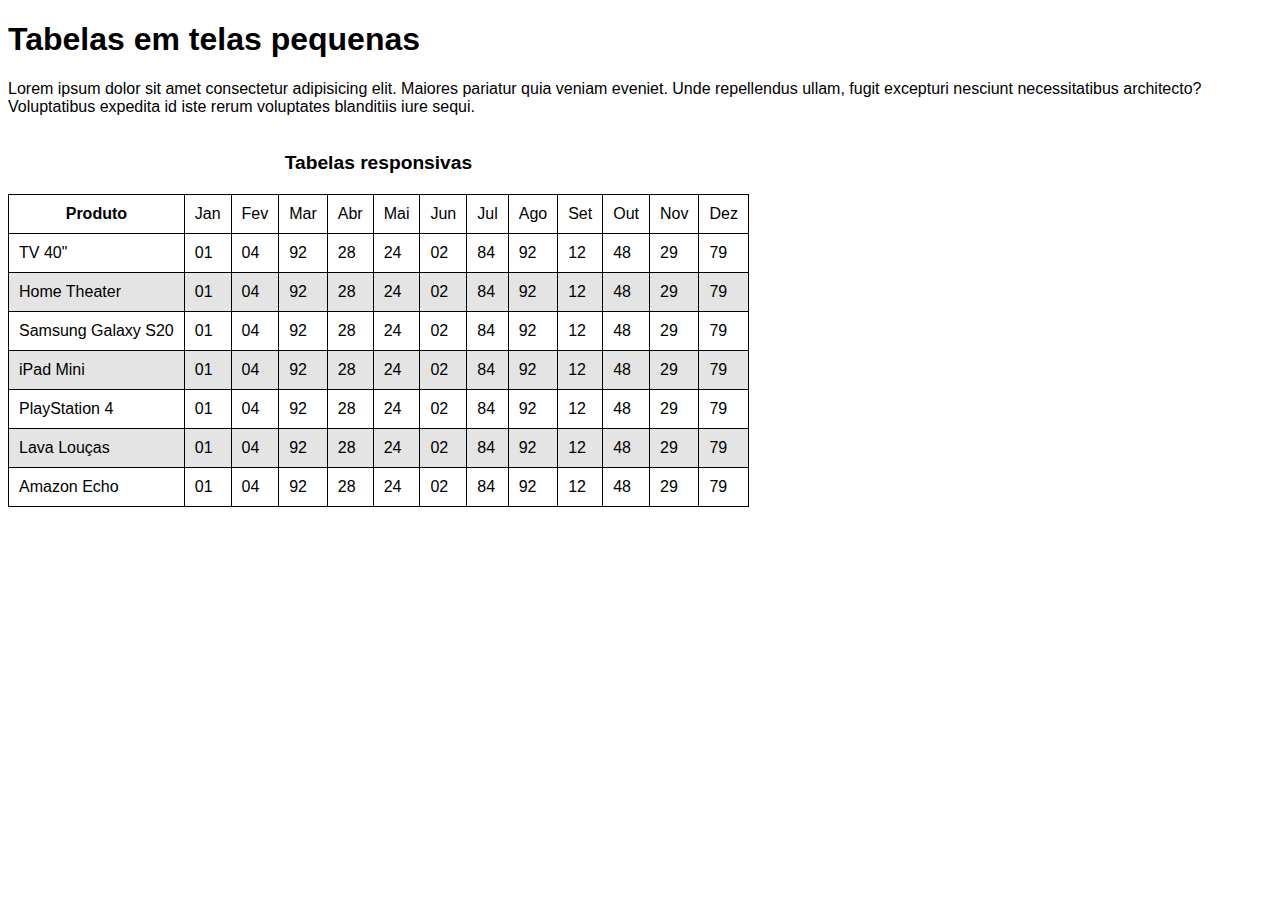
<file: ex23/tabela006.html>
<!DOCTYPE html>
<html lang="pt-br">
<head>
    <meta charset="UTF-8">
    <meta name="viewport" content="width=device-width, initial-scale=1.0">
    <title>Tabelas Responsivas</title>
    <style>
        body{
            font-family: Arial, Helvetica, sans-serif;
        }
        table{
            border-collapse: collapse;
        }
        caption{
            font-size: 1.2em;
            font-weight: bolder;
            padding: 20px;
        }
        th,td{
            border: 1px solid black;
            padding: 10px;
        }
        tr:nth-child(even){
            background-color: rgb(228, 228, 228);
        }
        #container{
            overflow-x: auto;
        }
    </style>
</head>
<body>
    <h1>Tabelas em telas pequenas</h1>
    <p>Lorem ipsum dolor sit amet consectetur adipisicing elit. Maiores pariatur quia veniam eveniet. Unde repellendus ullam, fugit excepturi nesciunt necessitatibus architecto? Voluptatibus expedita id iste rerum voluptates blanditiis iure sequi.</p>
    <div id="container">
        <table>
            <caption>Tabelas responsivas</caption>
            <thead>
                <tr>
                    <th>Produto</th>
                    <td>Jan</td>
                    <td>Fev</td>
                    <td>Mar</td>
                    <td>Abr</td>
                    <td>Mai</td>
                    <td>Jun</td>
                    <td>Jul</td>
                    <td>Ago</td>
                    <td>Set</td>
                    <td>Out</td>
                    <td>Nov</td>
                    <td>Dez</td>
                </tr>
            </thead>
            <tbody>
                <tr>
                    <td>TV 40"</td>
                    <td>01</td>
                    <td>04</td>
                    <td>92</td>
                    <td>28</td>
                    <td>24</td>
                    <td>02</td>
                    <td>84</td>
                    <td>92</td>
                    <td>12</td>
                    <td>48</td>
                    <td>29</td>
                    <td>79</td>
                </tr>
                <tr>
                    <td>Home Theater</td>
                    <td>01</td>
                    <td>04</td>
                    <td>92</td>
                    <td>28</td>
                    <td>24</td>
                    <td>02</td>
                    <td>84</td>
                    <td>92</td>
                    <td>12</td>
                    <td>48</td>
                    <td>29</td>
                    <td>79</td>
                </tr>
                <tr>
                    <td>Samsung Galaxy S20</td>
                    <td>01</td>
                    <td>04</td>
                    <td>92</td>
                    <td>28</td>
                    <td>24</td>
                    <td>02</td>
                    <td>84</td>
                    <td>92</td>
                    <td>12</td>
                    <td>48</td>
                    <td>29</td>
                    <td>79</td>
                </tr>
                <tr>
                    <td>iPad Mini</td>
                    <td>01</td>
                    <td>04</td>
                    <td>92</td>
                    <td>28</td>
                    <td>24</td>
                    <td>02</td>
                    <td>84</td>
                    <td>92</td>
                    <td>12</td>
                    <td>48</td>
                    <td>29</td>
                    <td>79</td>
                </tr>
                <tr>
                    <td>PlayStation 4</td>
                    <td>01</td>
                    <td>04</td>
                    <td>92</td>
                    <td>28</td>
                    <td>24</td>
                    <td>02</td>
                    <td>84</td>
                    <td>92</td>
                    <td>12</td>
                    <td>48</td>
                    <td>29</td>
                    <td>79</td>
                </tr>
                <tr>
                    <td>Lava Louças</td>
                    <td>01</td>
                    <td>04</td>
                    <td>92</td>
                    <td>28</td>
                    <td>24</td>
                    <td>02</td>
                    <td>84</td>
                    <td>92</td>
                    <td>12</td>
                    <td>48</td>
                    <td>29</td>
                    <td>79</td>
                </tr>
                <tr>
                    <td>Amazon Echo</td>
                    <td>01</td>
                    <td>04</td>
                    <td>92</td>
                    <td>28</td>
                    <td>24</td>
                    <td>02</td>
                    <td>84</td>
                    <td>92</td>
                    <td>12</td>
                    <td>48</td>
                    <td>29</td>
                    <td>79</td>
                </tr>
            </tbody>
        </table>
    </div>
</body>
</html>
</file>
<file: Desafios/Desafio012/estilo/style.css>
@charset "UTF-8";

@import url('https://fonts.googleapis.com/css2?family=Passion+One:wght@400;700;900&display=swap');
/* TODO font-family: "Passion One", sans-serif; */

@import url('https://fonts.googleapis.com/css2?family=Passion+One:wght@400;700;900&family=Sriracha&display=swap');
/* TODO font-family: "Sriracha", cursive; */

:root{
    --fonte1: Verdana, Geneva, Tahoma, sans-serif;
    --fonte2:"Passion One", sans-serif;
    --fonte3:"Sriracha", cursive;
}
*{
    margin: 0px;
    padding: 0px;
    font-size: 1em;
}

html, body{
    height: 100vh;   
    background-color: darkgray;
    font-family: var(--fonte1);
}
header{
    background-color: black;
    color: white;
    text-align: center;
}
header > h1{
    padding-top: 50px;
    font-variant: small-caps;
    font-family: var(--fonte2);
    font-size: 10vw;
}
header > P{
    padding-bottom: 50px;
}

header a, footer a{
    color: white;
    text-decoration: none;
    font-weight: bolder;
}
header a:hover, footer a:hover{
    text-decoration: underline;
}
section{
    padding-top: 10vh;
    padding-bottom: 10vh;
    line-height: 2em;
    padding-left: 30px;
    font-family: var(--fonte3);
    font-size: 3.5vw;
}
section > p{
    padding-bottom: 2em;
}
#img01{
    background-image: url("../imagens/background001.jpg");
    background-position: right center;

}
#img02{
    background-image: url("../imagens/background002.jpg");
    background-position: right center;

}
.normal{
    background-color: white;
    color: black;
}
.imagem{
    background-color: rgb(68, 68, 68);
    color: white;
    box-shadow: inset 6px 6px 13px 0px rgba(0, 0, 0, 0.411);
    background-size: cover;
    background-attachment: fixed;
}
.imagem > p{
    display: inline-block;
    padding: 5px;
    background-color: rgba(0, 0, 0, 0.514);
    text-shadow: 1px 1px 0px black;
}
footer{
    background-color: black;
    color: white;
    text-align: center;
    padding: 10px;
}
</file>
